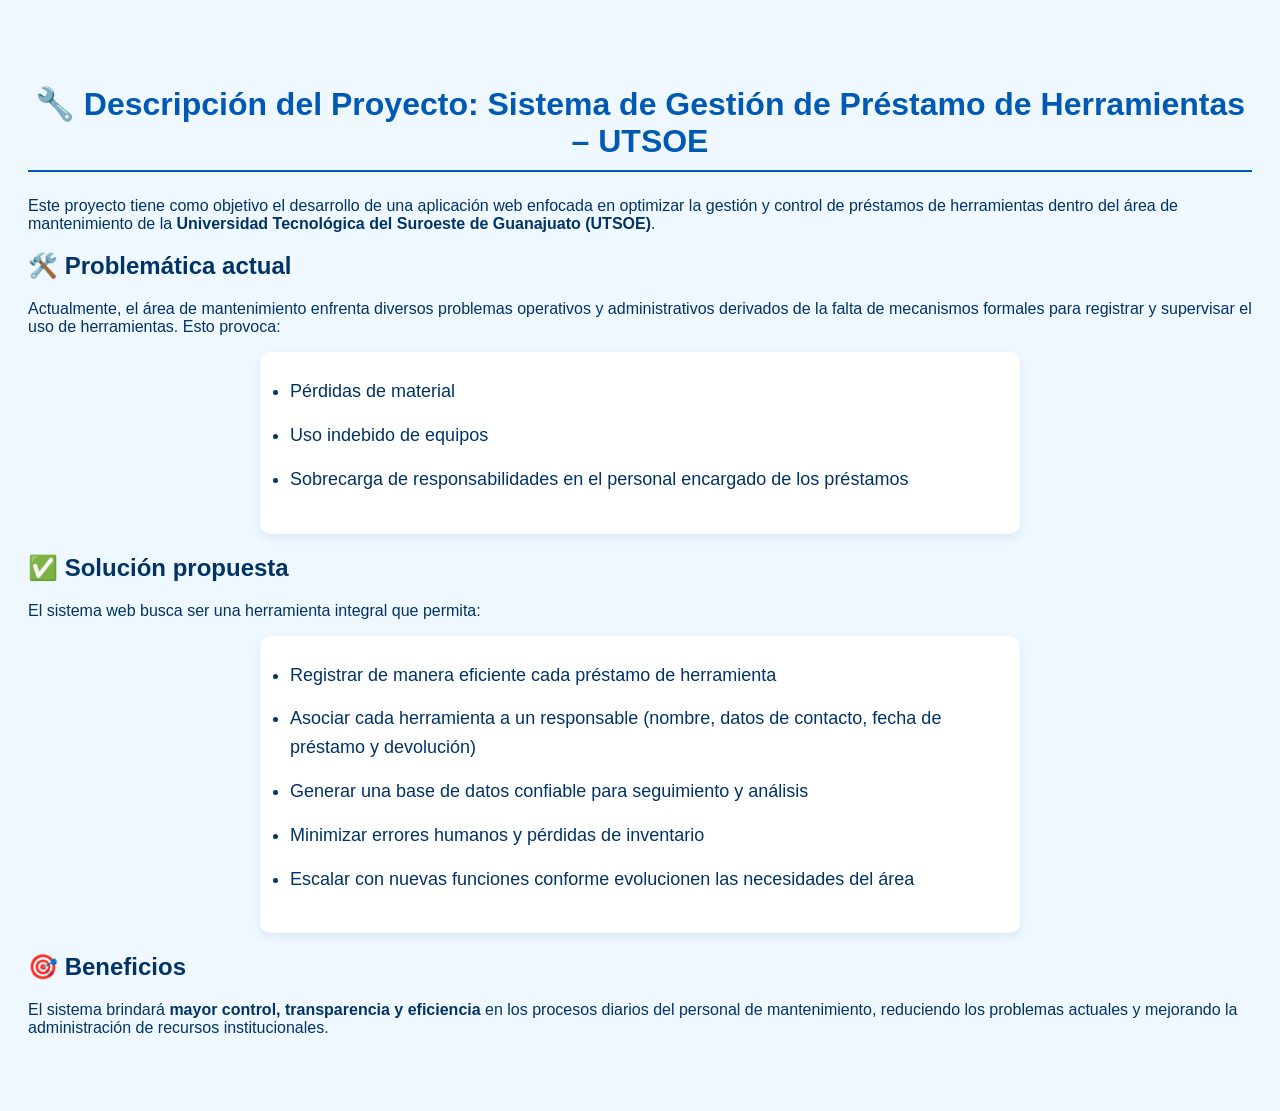
<file: conoce.html>
<!DOCTYPE html>
<html lang="en">
<head>
    <meta charset="UTF-8">
    <meta name="viewport" content="width=device-width, initial-scale=1.0">
    <title>Conoce más</title>
    <link rel="stylesheet" href="general.css">
</head>
<body>
    <section>
        <h1>🔧 Descripción del Proyecto: Sistema de Gestión de Préstamo de Herramientas – UTSOE</h1>

        <p>Este proyecto tiene como objetivo el desarrollo de una aplicación web enfocada en optimizar la gestión y control de préstamos de herramientas dentro del área de mantenimiento de la <strong>Universidad Tecnológica del Suroeste de Guanajuato (UTSOE)</strong>.</p>

        <h2>🛠️ Problemática actual</h2>
        <p>Actualmente, el área de mantenimiento enfrenta diversos problemas operativos y administrativos derivados de la falta de mecanismos formales para registrar y supervisar el uso de herramientas. Esto provoca:</p>
        <ul>
            <li>Pérdidas de material</li>
            <li>Uso indebido de equipos</li>
            <li>Sobrecarga de responsabilidades en el personal encargado de los préstamos</li>
        </ul>

        <h2>✅ Solución propuesta</h2>
        <p>El sistema web busca ser una herramienta integral que permita:</p>
        <ul>
            <li>Registrar de manera eficiente cada préstamo de herramienta</li>
            <li>Asociar cada herramienta a un responsable (nombre, datos de contacto, fecha de préstamo y devolución)</li>
            <li>Generar una base de datos confiable para seguimiento y análisis</li>
            <li>Minimizar errores humanos y pérdidas de inventario</li>
            <li>Escalar con nuevas funciones conforme evolucionen las necesidades del área</li>
        </ul>

        <h2>🎯 Beneficios</h2>
        <p>El sistema brindará <strong>mayor control, transparencia y eficiencia</strong> en los procesos diarios del personal de mantenimiento, reduciendo los problemas actuales y mejorando la administración de recursos institucionales.</p>
    </section>
</main>

    </section>
</body>
</html>
</file>
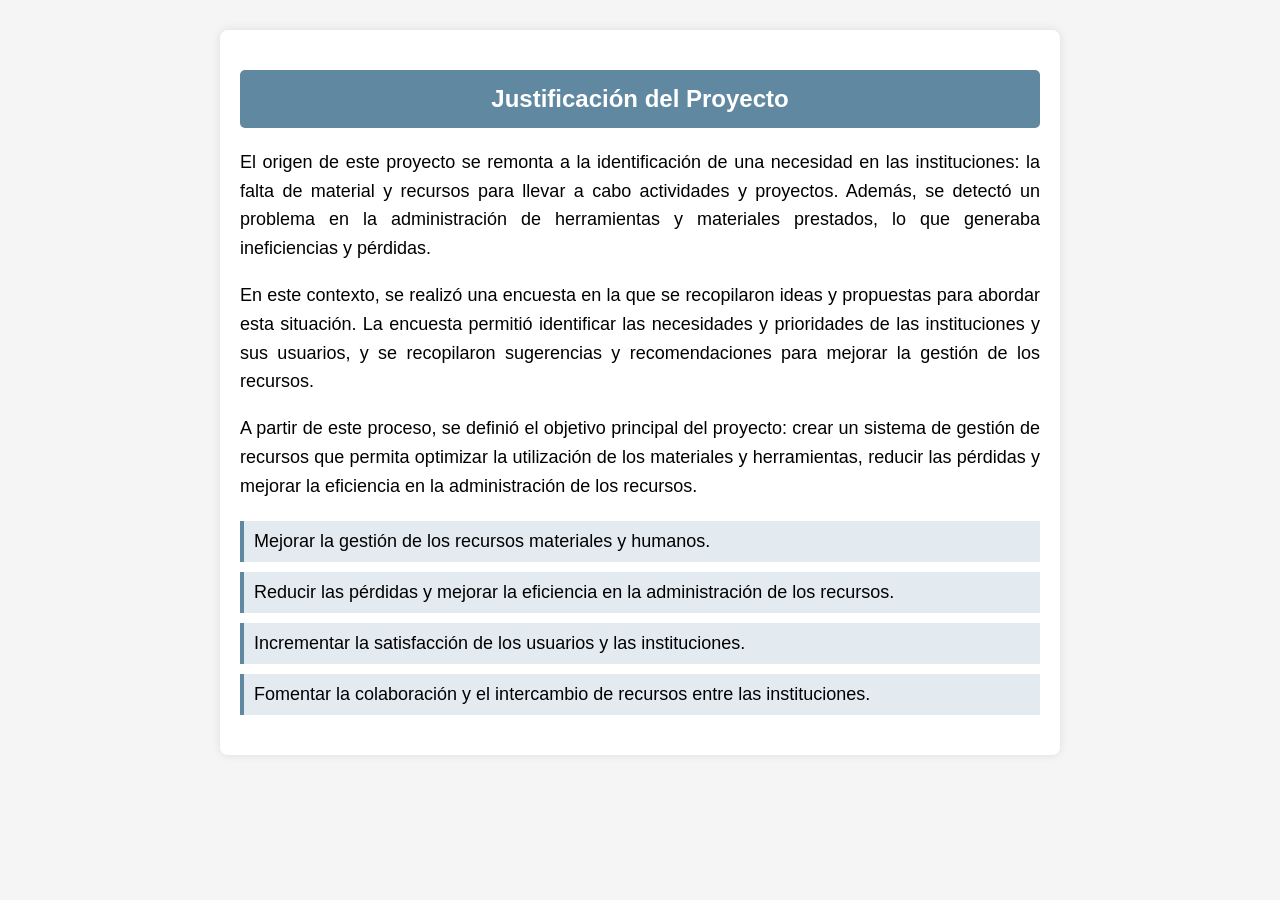
<file: justificacion.html>
<!DOCTYPE html>
<html lang="es">
<head>
    <meta charset="UTF-8">
    <meta name="viewport" content="width=device-width, initial-scale=1.0">
    <title>Justificación</title>
    
</head>
<body>
    <section class="content">
        <h2>Justificación del Proyecto</h2>
        <p>El origen de este proyecto se remonta a la identificación de una necesidad en las instituciones: la falta de material y recursos para llevar a cabo actividades y proyectos. Además, se detectó un problema en la administración de herramientas y materiales prestados, lo que generaba ineficiencias y pérdidas.</p>
        <p>En este contexto, se realizó una encuesta en la que se recopilaron ideas y propuestas para abordar esta situación. La encuesta permitió identificar las necesidades y prioridades de las instituciones y sus usuarios, y se recopilaron sugerencias y recomendaciones para mejorar la gestión de los recursos.</p>
        <p>A partir de este proceso, se definió el objetivo principal del proyecto: crear un sistema de gestión de recursos que permita optimizar la utilización de los materiales y herramientas, reducir las pérdidas y mejorar la eficiencia en la administración de los recursos.</p>
        <ul>
          <li>Mejorar la gestión de los recursos materiales y humanos.</li>
          <li>Reducir las pérdidas y mejorar la eficiencia en la administración de los recursos.</li>
          <li>Incrementar la satisfacción de los usuarios y las instituciones.</li>
          <li>Fomentar la colaboración y el intercambio de recursos entre las instituciones.</li>
        </ul>
    </section>      
</body>

<style>
    /* Estilos generales */
body {
    font-family: Arial, sans-serif;
    margin: 0;
    padding: 0;
    background-color: #f5f5f5;
    text-align: center;
}

/* Contenedor principal */
.content {
    width: 80%;
    max-width: 800px;
    margin: 30px auto;
    background-color: white;
    padding: 20px;
    border-radius: 8px;
    box-shadow: 0px 0px 10px rgba(0, 0, 0, 0.1);
    text-align: justify;
}

/* Título */
h2 {
    background-color: #6188a1;
    color: white;
    padding: 15px;
    border-radius: 5px;
    text-align: center;
}

/* Párrafos */
p {
    font-size: 18px;
    line-height: 1.6;
    margin-bottom: 15px;
}

/* Lista de objetivos */
ul {
    list-style: none;
    padding: 0;
    margin: 20px 0;
}

ul li {
    background-color: #e3eaf0;
    padding: 10px;
    margin-bottom: 10px;
    border-left: 4px solid #6188a1;
    font-size: 18px;
}

/* Diseño responsivo */
@media (max-width: 600px) {
    .content {
        width: 90%;
        font-size: 16px;
    }
}
</style>
</html>
</file>
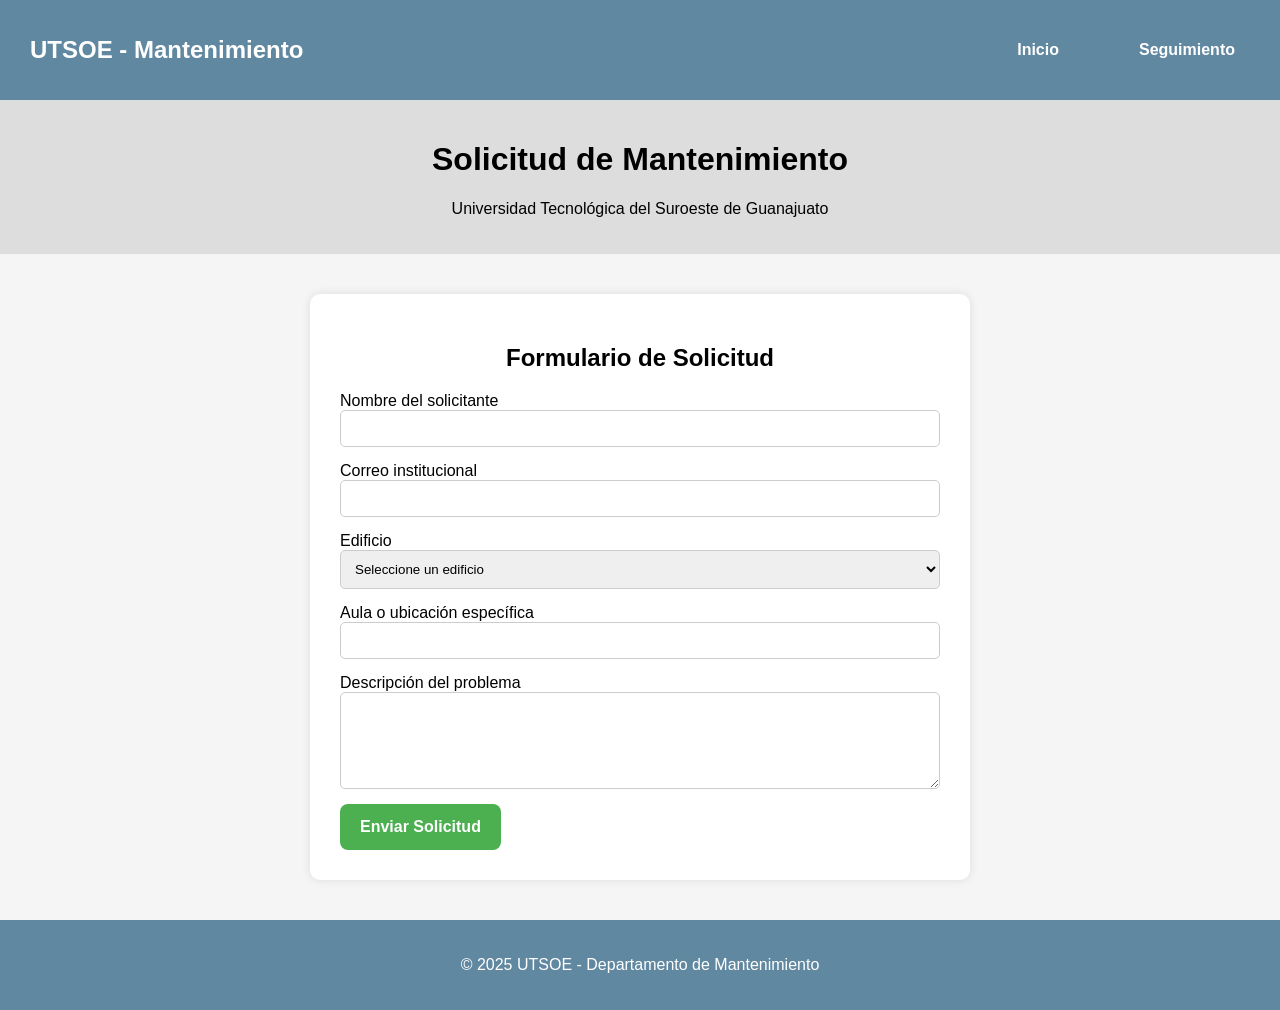
<file: mantenimiento.html>
<!DOCTYPE html>
<html lang="es">
<head>
  <meta charset="UTF-8" />
  <meta name="viewport" content="width=device-width, initial-scale=1.0"/>
  <title>Solicitud de Mantenimiento - UTSOE</title>
  <style>
    body {
      font-family: Arial, sans-serif;
      margin: 0;
      padding: 0;
      background-color: #f5f5f5;
    }

    header {
      display: flex;
      justify-content: space-between;
      align-items: center;
      background-color: #6188a1;
      padding: 15px 30px;
      color: white;
    }

    .logo {
      font-size: 24px;
      font-weight: bold;
    }

    nav ul {
      list-style: none;
      display: flex;
      gap: 50px;
    }

    nav ul li {
      display: inline;
    }

    nav ul li a {
      text-decoration: none;
      color: white;
      font-weight: bold;
      padding: 10px 15px;
      display: inline-block;
      transition: color 0.3s ease-in-out, text-decoration 0.3s ease-in-out;
    }

    nav ul li a:hover {
      color: darkgray;
    }

    .hero {
      text-align: center;
      background: #ddd;
      padding: 20px;
    }

    .hero img {
      width: 100%;
      max-width: 500px;
      border-radius: 100px;
    }

    .form-container {
      max-width: 600px;
      background: white;
      margin: 40px auto;
      padding: 30px;
      border-radius: 10px;
      box-shadow: 0px 0px 10px rgba(0, 0, 0, 0.1);
    }

    .form-container h2 {
      text-align: center;
      margin-bottom: 20px;
    }

    form input,
    form textarea,
    form select {
      display: block;
      width: 100%;
      max-width: 100%;
      margin-bottom: 15px;
      padding: 10px;
      box-sizing: border-box;
      border-radius: 5px;
      border: 1px solid #ccc;
    }

    .submit {
      background-color: #4CAF50;
      color: white;
      border: none;
      padding: 14px 20px;
      font-size: 16px;
      border-radius: 8px;
      cursor: pointer;
      font-weight: bold;
      transition: background-color 0.3s ease, transform 0.2s;
    }

    .submit:hover {
      background-color: #45a049;
      transform: scale(1.05);
    }

    footer {
      background: #6188a1;
      color: white;
      padding: 20px;
      display: flex;
      flex-wrap: wrap;
      justify-content: space-between;
      align-items: center;
      max-width: 100%;
    }

    .footer-section {
      width: 100%;
      max-width: 400px;
      margin: auto;
      text-align: center;
    }

    @media (max-width: 600px) {
      footer {
        flex-direction: column;
        text-align: center;
      }

      .footer-section {
        width: 100%;
      }
    }
  </style>
</head>
<body>

  <header>
    <div class="logo">UTSOE - Mantenimiento</div>
    <nav>
      <ul>
        <li><a href="index.html">Inicio</a></li>
        <li><a href="seguimiento.html">Seguimiento</a></li>
      </ul>
    </nav>
  </header>

  <div class="hero">
    <h1>Solicitud de Mantenimiento</h1>
    <p>Universidad Tecnológica del Suroeste de Guanajuato</p>
  </div>

  <div class="form-container">
    <h2>Formulario de Solicitud</h2>
    <form action="procesar_solicitud.php" method="post">

      <label for="nombre">Nombre del solicitante</label>
      <input type="text" id="nombre" name="nombre" required>

      <label for="correo">Correo institucional</label>
      <input type="email" id="correo" name="correo" required>

      <label for="edificio">Edificio</label>
      <select id="edificio" name="edificio" required>
        <option value="">Seleccione un edificio</option>
        <option value="A">Edificio A</option>
        <option value="B">Edificio B</option>
        <option value="C">Edificio C</option>
        <option value="Laboratorios">Laboratorios</option>
        <option value="Talleres">Talleres</option>
      </select>

      <label for="aula">Aula o ubicación específica</label>
      <input type="text" id="aula" name="aula" required>

      <label for="descripcion">Descripción del problema</label>
      <textarea id="descripcion" name="descripcion" rows="5" required></textarea>

      <button type="submit" class="submit">Enviar Solicitud</button>
    </form>
  </div>

  <footer>
    <div class="footer-section">
      <p>&copy; 2025 UTSOE - Departamento de Mantenimiento</p>
    </div>
  </footer>

</body>
</html>
</file>
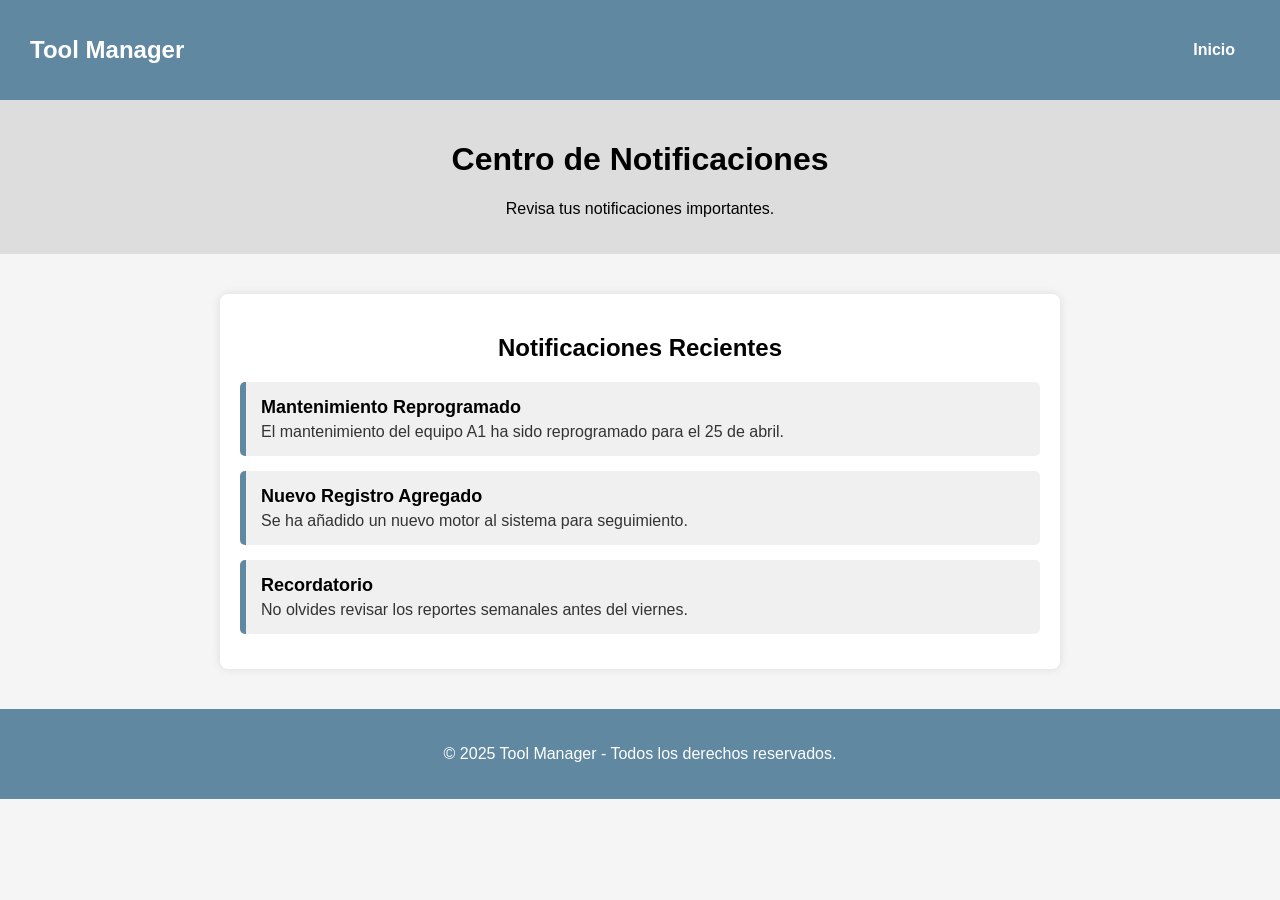
<file: notificaciones.html>
<!DOCTYPE html>
<html lang="es">
<head>
    <meta charset="UTF-8">
    <meta name="viewport" content="width=device-width, initial-scale=1.0">
    <title>Notificaciones</title>
    <style>
        body {
            font-family: Arial, sans-serif;
            margin: 0;
            padding: 0;
            background-color: #f5f5f5;
        }

        header {
            display: flex;
            justify-content: space-between;
            align-items: center;
            background-color: #6188a1;
            padding: 15px 30px;
            color: white;
        }

        .logo {
            font-size: 24px;
            font-weight: bold;
        }

        nav ul {
            list-style: none;
            display: flex;
            gap: 50px;
        }

        nav ul li {
            display: inline;
        }

        nav ul li a {
            text-decoration: none;
            color: white;
            font-weight: bold;
            padding: 10px 15px;
            display: inline-block;
            transition: color 0.3s ease-in-out, text-decoration 0.3s ease-in-out;
        }

        nav ul li a:hover {
            color: darkgray;
        }

        .hero {
            text-align: center;
            background: #ddd;
            padding: 20px;
        }

        .hero img {
            width: 100%;
            max-width: 500px;
            border-radius: 100px;
        }

        .notificaciones {
            max-width: 800px;
            margin: 40px auto;
            background: white;
            padding: 20px;
            border-radius: 8px;
            box-shadow: 0px 0px 10px rgba(0,0,0,0.1);
        }

        .notificaciones h2 {
            text-align: center;
            margin-bottom: 20px;
        }

        .notification-item {
            border-left: 6px solid #6188a1;
            padding: 15px;
            margin-bottom: 15px;
            background-color: #f0f0f0;
            border-radius: 5px;
        }

        .notification-item h3 {
            margin: 0 0 5px 0;
            font-size: 18px;
        }

        .notification-item p {
            margin: 0;
            color: #333;
        }

        footer {
            background: #6188a1;
            color: white;
            padding: 20px;
            display: flex;
            flex-wrap: wrap;
            justify-content: space-between;
            align-items: center;
            max-width: 100%;
        }

        .footer-section {
            width: 100%;
            max-width: 400px;
            margin: auto;
            text-align: center;
        }

        @media (max-width: 600px) {
            footer {
                flex-direction: column;
                text-align: center;
            }

            .footer-section {
                width: 100%;
            }
        }
    </style>
</head>
<body>
    <header>
        <div class="logo">Tool Manager</div>
        <nav>
            <ul>
                <li><a href="index.html">Inicio</a></li>
                
            </ul>
        </nav>
    </header>

    <div class="hero">
        <h1>Centro de Notificaciones</h1>
        <p>Revisa tus notificaciones importantes.</p>
    </div>

    <div class="notificaciones">
        <h2>Notificaciones Recientes</h2>

        <div class="notification-item">
            <h3>Mantenimiento Reprogramado</h3>
            <p>El mantenimiento del equipo A1 ha sido reprogramado para el 25 de abril.</p>
        </div>

        <div class="notification-item">
            <h3>Nuevo Registro Agregado</h3>
            <p>Se ha añadido un nuevo motor al sistema para seguimiento.</p>
        </div>

        <div class="notification-item">
            <h3>Recordatorio</h3>
            <p>No olvides revisar los reportes semanales antes del viernes.</p>
        </div>
    </div>

    <footer>
        <div class="footer-section">
            <p>&copy; 2025 Tool Manager - Todos los derechos reservados.</p>
        </div>
    </footer>
</body>
</html>
</file>
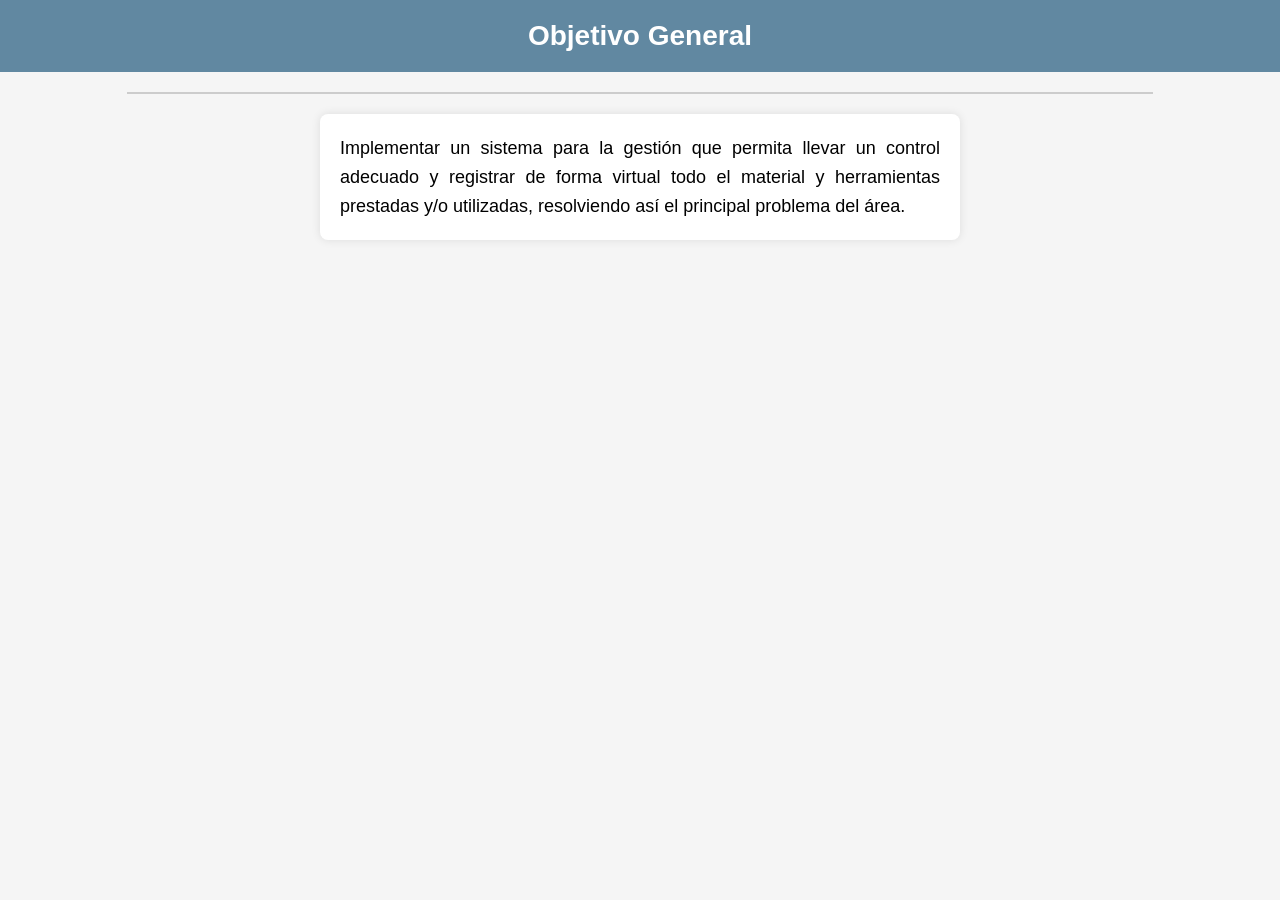
<file: objetivo.html>
<!DOCTYPE html>
<html lang="es">
<head>
    <meta charset="UTF-8">
    <meta name="viewport" content="width=device-width, initial-scale=1.0">
    <title>Objetivo General</title>
    
</head>
<body>
    <h1>Objetivo General</h1>
    <hr>
    <p>Implementar un sistema para la gestión que permita llevar un control adecuado y 
        registrar de forma virtual todo el material y herramientas prestadas y/o utilizadas, 
        resolviendo así el principal problema del área.</p>
</body>
<style>
    /* Estilos generales */
body {
    font-family: Arial, sans-serif;
    margin: 0;
    padding: 0;
    background-color: #f5f5f5;
    text-align: center;
}

/* Encabezado */
h1 {
    background-color: #6188a1;
    color: white;
    padding: 20px;
    margin: 0;
    font-size: 28px;
}

/* Línea divisoria */
hr {
    border: 1px solid #ccc;
    margin: 20px auto;
    width: 80%;
}

/* Estilo del párrafo */
p {
    background-color: white;
    padding: 20px;
    border-radius: 8px;
    box-shadow: 0px 0px 10px rgba(0, 0, 0, 0.1);
    width: 80%;
    max-width: 600px;
    margin: 20px auto;
    font-size: 18px;
    text-align: justify;
    line-height: 1.6;
}

/* Pie de página */
footer {
    background: #6188a1;
    color: white;
    padding: 20px;
    text-align: center;
    margin-top: 20px;
}

@media (max-width: 600px) {
    p {
        width: 90%;
        font-size: 16px;
    }
}
</style>
</html>
</file>
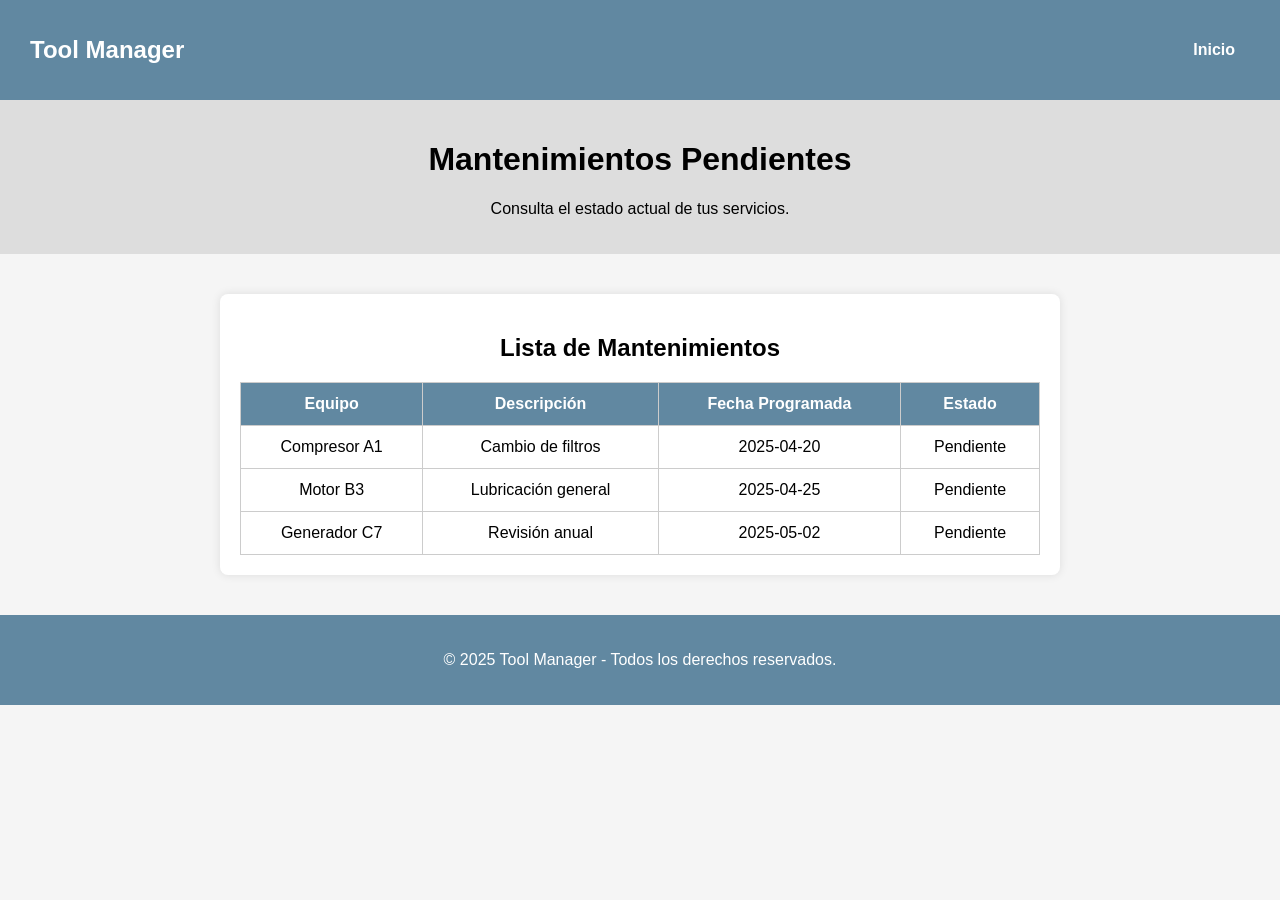
<file: pendientes.html>
<!DOCTYPE html>
<html lang="es">
<head>
    <meta charset="UTF-8">
    <meta name="viewport" content="width=device-width, initial-scale=1.0">
    <title>Mantenimientos Pendientes</title>
    <style>
        /* Pegado el CSS que compartiste arriba */
        body {
            font-family: Arial, sans-serif;
            margin: 0;
            padding: 0;
            background-color: #f5f5f5;
        }

        header {
            display: flex;
            justify-content: space-between;
            align-items: center;
            background-color: #6188a1;
            padding: 15px 30px;
            color: white;
        }

        .logo {
            font-size: 24px;
            font-weight: bold;
        }

        nav ul {
            list-style: none;
            display: flex;
            gap: 50px;
        }

        nav ul li {
            display: inline;
        }

        nav ul li a {
            text-decoration: none;
            color: white;
            font-weight: bold;
            padding: 10px 15px;
            display: inline-block;
            transition: color 0.3s ease-in-out, text-decoration 0.3s ease-in-out;
        }

        nav ul li a:hover {
            color: darkgray;
        }

        .hero {
            text-align: center;
            background: #ddd;
            padding: 20px;
        }

        .hero img {
            width: 100%;
            max-width: 500px;
            border-radius: 100px;
        }

        .services {
            display: flex;
            justify-content: center;
            gap: 20px;
            padding: 40px;
            flex-wrap: wrap;
        }

        .service-box {
            background: white;
            padding: 20px;
            border-radius: 8px;
            text-align: center;
            box-shadow: 0px 0px 10px rgba(0,0,0,0.1);
            width: 100px;
            min-height: 150px;
            display: flex;
            flex-direction: column;
            justify-content: space-between;
        }

        .service-box img {
            width: 60px;
            height: 50px;
            display: block;
            margin: 0 auto;
        }

        .service-box button {
            margin-top: auto;
            display: inline-block;
            transition: color 0.3s ease-in-out 0.2s, text-decoration 0.3s ease-in-out 0.2s;
        }

        button {
            margin-top: 10px;
            background-color: #6188a1;
            color: white;
            border: none;
            padding: 10px;
            cursor: pointer;
            border-radius: 5px;
        }

        button:hover {
            background-color: darkgray;
        }

        footer {
            background: #6188a1;
            color: white;
            padding: 20px;
            display: flex;
            flex-wrap: wrap;
            justify-content: space-between;
            align-items: center;
            max-width: 100%;
        }

        .footer-section {
            width: 100%;
            max-width: 400px;
            margin: auto;
            text-align: center;
        }

        form {
            width: 100%;
            max-width: 400px;
            margin: auto;
        }

        form input, form textarea {
            display: block;
            width: 100%;
            max-width: 100%;
            margin-bottom: 10px;
            padding: 8px;
            box-sizing: border-box;
        }

        .submit {
            background-color: #4CAF50;
            color: white;
            border: none;
            padding: 14px 20px;
            font-size: 16px;
            border-radius: 8px;
            cursor: pointer;
            font-weight: bold;
            transition: background-color 0.3s ease, transform 0.2s;
        }

        .submit:hover {
            background-color: #45a049;
            transform: scale(1.05);
        }

        @media (max-width: 600px) {
            footer {
                flex-direction: column;
                text-align: center;
            }

            .footer-section {
                width: 100%;
            }
        }

        /* Estilo adicional para la tabla de mantenimientos */
        .mantenimientos {
            max-width: 800px;
            margin: 40px auto;
            background: white;
            padding: 20px;
            border-radius: 8px;
            box-shadow: 0px 0px 10px rgba(0,0,0,0.1);
        }

        .mantenimientos h2 {
            text-align: center;
            margin-bottom: 20px;
        }

        table {
            width: 100%;
            border-collapse: collapse;
            margin-top: 10px;
        }

        th, td {
            padding: 12px;
            border: 1px solid #ccc;
            text-align: center;
        }

        th {
            background-color: #6188a1;
            color: white;
        }
    </style>
</head>
<body>
    <header>
        <div class="logo">Tool Manager</div>
        <nav>
            <ul>
                <li><a href="index.html">Inicio</a></li>
                
            </ul>
        </nav>
    </header>

    <div class="hero">
        <h1>Mantenimientos Pendientes</h1>
        <p>Consulta el estado actual de tus servicios.</p>
    </div>

    <div class="mantenimientos">
        <h2>Lista de Mantenimientos</h2>
        <table>
            <thead>
                <tr>
                    <th>Equipo</th>
                    <th>Descripción</th>
                    <th>Fecha Programada</th>
                    <th>Estado</th>
                </tr>
            </thead>
            <tbody>
                <tr>
                    <td>Compresor A1</td>
                    <td>Cambio de filtros</td>
                    <td>2025-04-20</td>
                    <td>Pendiente</td>
                </tr>
                <tr>
                    <td>Motor B3</td>
                    <td>Lubricación general</td>
                    <td>2025-04-25</td>
                    <td>Pendiente</td>
                </tr>
                <tr>
                    <td>Generador C7</td>
                    <td>Revisión anual</td>
                    <td>2025-05-02</td>
                    <td>Pendiente</td>
                </tr>
            </tbody>
        </table>
    </div>

    <footer>
        <div class="footer-section">
            <p>&copy; 2025 Tool Manager - Todos los derechos reservados.</p>
        </div>
    </footer>
</body>
</html>
</file>
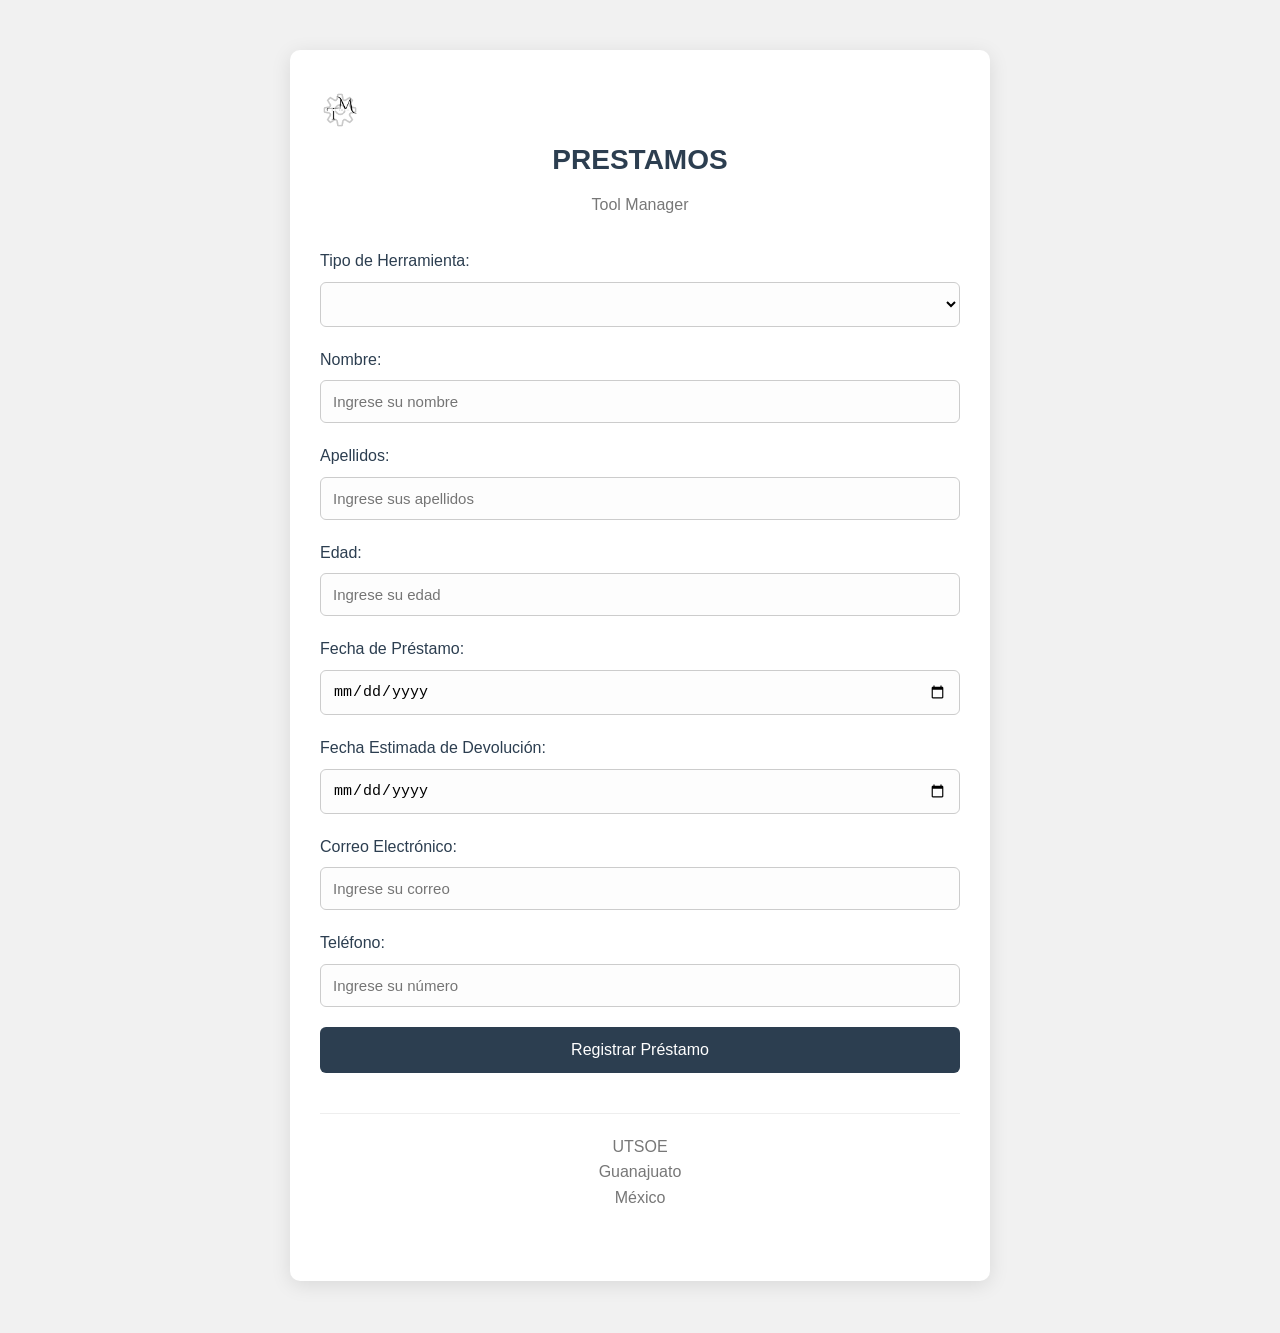
<file: prestamos.html>
<!DOCTYPE html>
<html lang="es">

<head>
    <meta charset="UTF-8">
    <meta name="viewport" content="width=device-width, initial-scale=1.0">
    <title>registro</title>
    <link rel="stylesheet" href="styles2.css">
</head>

<body>

    <div class="container">

        <!-- Botón para regresar -->
        <a href="index.html">
            <img src="Logo.png" alt="Regresar" style="width: 40px; height: 40px;">
        </a>
        

        <h2>PRESTAMOS</h2>
        <p>Tool Manager</p>

        <!-- Inicio del formulario -->
        <form action="procesar.php" method="post">

            <div class="form-group">
                <label for="tipo_herramienta">Tipo de Herramienta:</label>
                <select name="tipo_herramienta" id="tipo_herramienta" required>
                    <!-- Opciones aquí -->
                </select>
            </div>

            <div class="form-group">
                <label for="nombre">Nombre:</label>
                <input type="text" id="nombre" name="nombre" placeholder="Ingrese su nombre" required>
            </div>

            <div class="form-group">
                <label for="apellidos">Apellidos:</label>
                <input type="text" id="apellidos" name="apellidos" placeholder="Ingrese sus apellidos" required>
            </div>

            <div class="form-group">
                <label for="edad">Edad:</label>
                <input type="number" id="edad" name="edad" placeholder="Ingrese su edad" required>
            </div>

            <div class="form-group">
                <label for="fecha_prestamo">Fecha de Préstamo:</label>
                <input type="date" id="fecha_prestamo" name="fecha_prestamo" required>
            </div>

            <div class="form-group">
                <label for="fecha_devolucion">Fecha Estimada de Devolución:</label>
                <input type="date" id="fecha_devolucion" name="fecha_devolucion" required>
            </div>

            <div class="form-group">
                <label for="email">Correo Electrónico:</label>
                <input type="email" id="email" name="email" placeholder="Ingrese su correo" required>
            </div>

            <div class="form-group">
                <label for="telefono">Teléfono:</label>
                <input type="tel" id="telefono" name="telefono" placeholder="Ingrese su número" required>
            </div>

            <button type="submit">Registrar Préstamo</button>

        </form> <!-- Cierre del formulario -->

        <footer>
            <p>UTSOE<br>Guanajuato<br>México</p>
        </footer>

    </div>
</body>

</html>
</file>
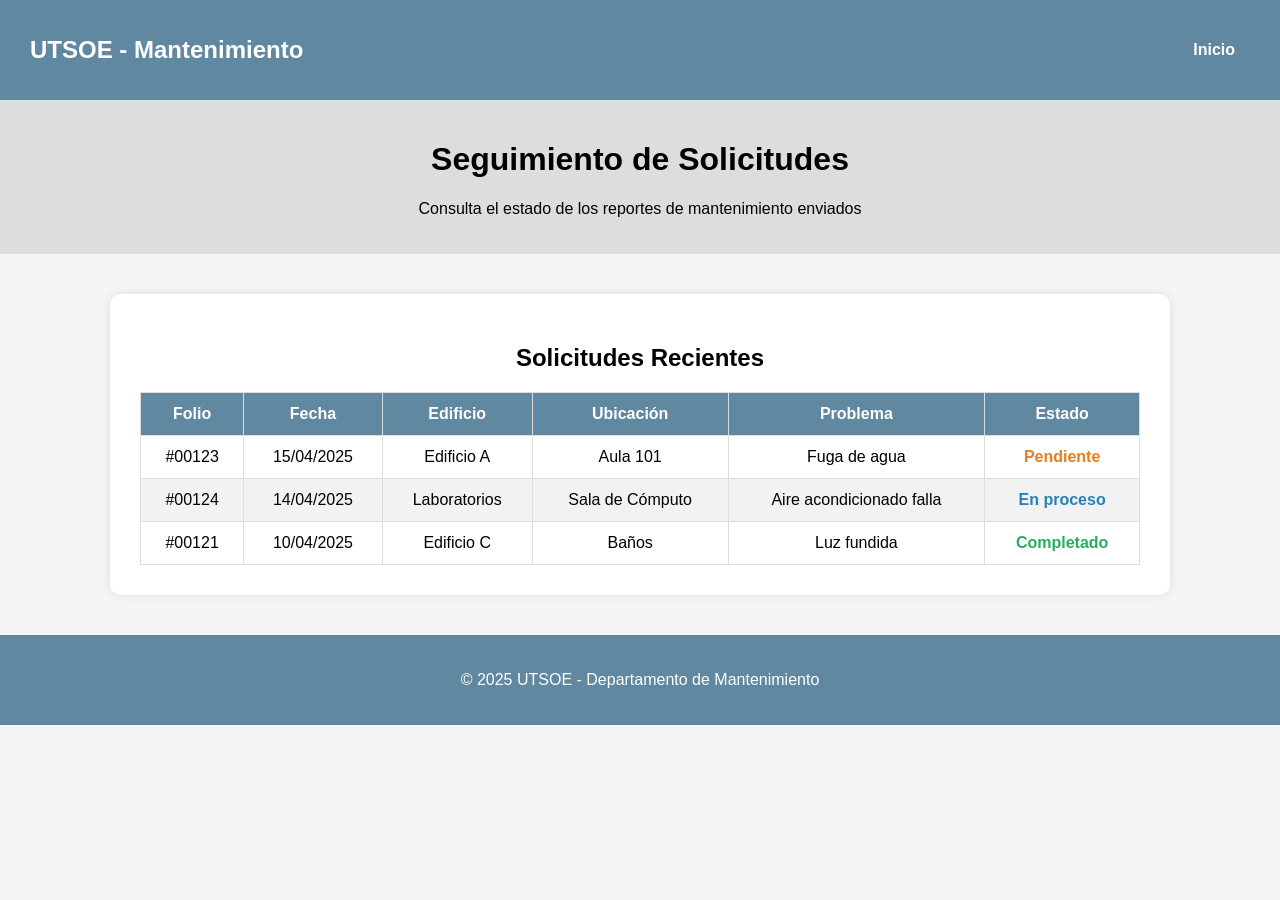
<file: seguimiento.html>
<!DOCTYPE html>
<html lang="es">
<head>
  <meta charset="UTF-8" />
  <meta name="viewport" content="width=device-width, initial-scale=1.0"/>
  <title>Seguimiento de Mantenimiento - UTSOE</title>
  <style>
    body {
      font-family: Arial, sans-serif;
      margin: 0;
      padding: 0;
      background-color: #f5f5f5;
    }

    header {
      display: flex;
      justify-content: space-between;
      align-items: center;
      background-color: #6188a1;
      padding: 15px 30px;
      color: white;
    }

    .logo {
      font-size: 24px;
      font-weight: bold;
    }

    nav ul {
      list-style: none;
      display: flex;
      gap: 50px;
    }

    nav ul li {
      display: inline;
    }

    nav ul li a {
      text-decoration: none;
      color: white;
      font-weight: bold;
      padding: 10px 15px;
      display: inline-block;
      transition: color 0.3s ease-in-out, text-decoration 0.3s ease-in-out;
    }

    nav ul li a:hover {
      color: darkgray;
    }

    .hero {
      text-align: center;
      background: #ddd;
      padding: 20px;
    }

    .seguimiento-container {
      max-width: 1000px;
      margin: 40px auto;
      background: white;
      padding: 30px;
      border-radius: 10px;
      box-shadow: 0px 0px 10px rgba(0, 0, 0, 0.1);
    }

    .seguimiento-container h2 {
      text-align: center;
      margin-bottom: 20px;
    }

    table {
      width: 100%;
      border-collapse: collapse;
      margin-top: 20px;
    }

    th, td {
      border: 1px solid #ddd;
      padding: 12px;
      text-align: center;
    }

    th {
      background-color: #6188a1;
      color: white;
    }

    tr:nth-child(even) {
      background-color: #f2f2f2;
    }

    .estado-pendiente {
      color: #e67e22;
      font-weight: bold;
    }

    .estado-enproceso {
      color: #2980b9;
      font-weight: bold;
    }

    .estado-completado {
      color: #27ae60;
      font-weight: bold;
    }

    footer {
      background: #6188a1;
      color: white;
      padding: 20px;
      display: flex;
      flex-wrap: wrap;
      justify-content: space-between;
      align-items: center;
      max-width: 100%;
    }

    .footer-section {
      width: 100%;
      max-width: 400px;
      margin: auto;
      text-align: center;
    }

    @media (max-width: 600px) {
      footer {
        flex-direction: column;
        text-align: center;
      }

      .footer-section {
        width: 100%;
      }
    }
  </style>
</head>
<body>

  <header>
    <div class="logo">UTSOE - Mantenimiento</div>
    <nav>
      <ul>
        <li><a href="index.html">Inicio</a></li>
      </ul>
    </nav>
  </header>

  <div class="hero">
    <h1>Seguimiento de Solicitudes</h1>
    <p>Consulta el estado de los reportes de mantenimiento enviados</p>
  </div>

  <div class="seguimiento-container">
    <h2>Solicitudes Recientes</h2>
    <table>
      <thead>
        <tr>
          <th>Folio</th>
          <th>Fecha</th>
          <th>Edificio</th>
          <th>Ubicación</th>
          <th>Problema</th>
          <th>Estado</th>
        </tr>
      </thead>
      <tbody>
        <tr>
          <td>#00123</td>
          <td>15/04/2025</td>
          <td>Edificio A</td>
          <td>Aula 101</td>
          <td>Fuga de agua</td>
          <td class="estado-pendiente">Pendiente</td>
        </tr>
        <tr>
          <td>#00124</td>
          <td>14/04/2025</td>
          <td>Laboratorios</td>
          <td>Sala de Cómputo</td>
          <td>Aire acondicionado falla</td>
          <td class="estado-enproceso">En proceso</td>
        </tr>
        <tr>
          <td>#00121</td>
          <td>10/04/2025</td>
          <td>Edificio C</td>
          <td>Baños</td>
          <td>Luz fundida</td>
          <td class="estado-completado">Completado</td>
        </tr>
      </tbody>
    </table>
  </div>

  <footer>
    <div class="footer-section">
      <p>&copy; 2025 UTSOE - Departamento de Mantenimiento</p>
    </div>
  </footer>

</body>
</html>
</file>
<file: general.css>
body {
    background-color: #f0f8ff; /* Azul muy claro */
    font-family: 'Segoe UI', Tahoma, Geneva, Verdana, sans-serif;
    color: #003366;
    padding: 50px 20px;
}

/* Título principal */
h1 {
    text-align: center;
    font-size: 32px;
    color: #0059b3;
    margin-bottom: 25px;
    padding-bottom: 10px;
    border-bottom: 2px solid #0059b3;
}

/* Lista con estilo suave */
ul {
    max-width: 700px;
    margin: 0 auto;
    background-color: #ffffff;
    padding: 25px 30px;
    border-radius: 10px;
    box-shadow: 0 4px 10px rgba(0, 89, 179, 0.1);
    list-style-type: disc;
}

li {
    margin-bottom: 15px;
    font-size: 18px;
    line-height: 1.6;
}
</file>
<file: styles2.css>
/* Reset básico */
* {
    margin: 0;
    padding: 0;
    box-sizing: border-box;
}

body {
    background-color: #f1f1f1;
    font-family: 'Roboto', sans-serif;
    color: #333;
    line-height: 1.6;
}

/* Contenedor principal */
.container {
    max-width: 700px;
    margin: 50px auto;
    background-color: #fff;
    padding: 40px 30px;
    border-radius: 10px;
    box-shadow: 0 4px 20px rgba(0, 0, 0, 0.1);
}

/* Encabezado */
.container h2 {
    text-align: center;
    font-size: 28px;
    margin-bottom: 10px;
    color: #2c3e50;
}

.container p {
    text-align: center;
    font-size: 16px;
    margin-bottom: 30px;
    color: #777;
}

/* Grupos de formularios */
.form-group {
    margin-bottom: 20px;
}

label {
    display: block;
    font-weight: 500;
    margin-bottom: 8px;
    color: #2c3e50;
}

input,
select,
textarea {
    width: 100%;
    padding: 12px;
    font-size: 15px;
    border: 1px solid #ccc;
    border-radius: 6px;
    background-color: #fdfdfd;
    transition: border-color 0.3s ease-in-out, box-shadow 0.3s ease-in-out;
}

input:focus,
select:focus,
textarea:focus {
    border-color: #0077cc;
    outline: none;
    box-shadow: 0 0 6px rgba(0, 119, 204, 0.3);
}

/* Botón */
button {
    width: 100%;
    padding: 14px;
    background-color: #2c3e50;
    border: none;
    color: #fff;
    font-size: 16px;
    border-radius: 6px;
    cursor: pointer;
    transition: background-color 0.3s ease-in-out;
}

button:hover {
    background-color: #364b61;
}

/* Pie de página */
footer {
    margin-top: 40px;
    text-align: center;
    font-size: 14px;
    color: #aaa;
    border-top: 1px solid #eee;
    padding-top: 20px;
}
</file>
